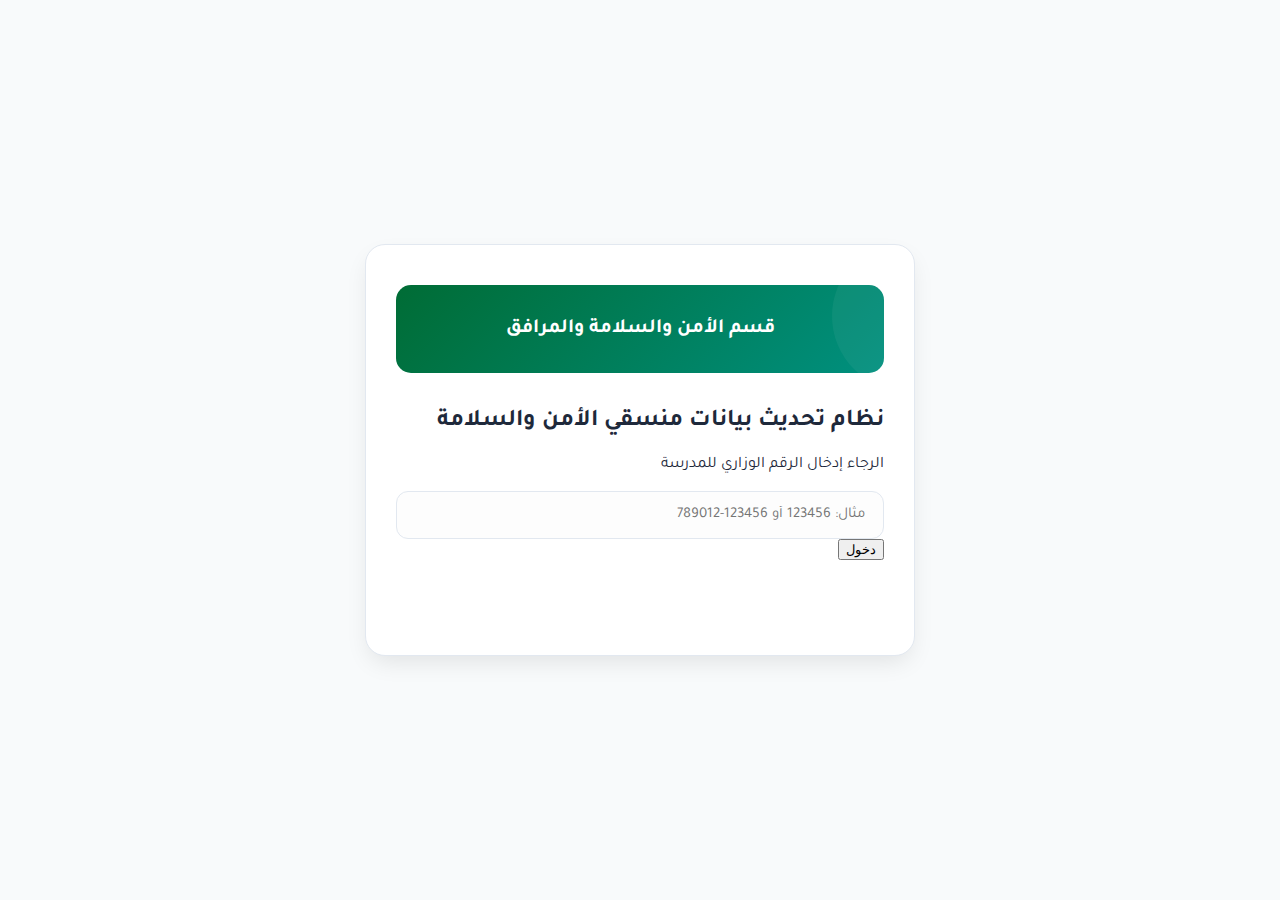
<file: index.html>
<!DOCTYPE html>
<html lang="ar" dir="rtl">
<head>
  <meta charset="UTF-8" />
  <meta name="viewport" content="width=device-width, initial-scale=1.0" />
  <title>تحديث بيانات منسقي الأمن والسلامة</title>

  <!-- 🔗 ملف التنسيق -->
  <link rel="stylesheet" href="./style.css" />
  <link href="https://fonts.googleapis.com/css2?family=Tajawal:wght@400;600;700&display=swap" rel="stylesheet">
  <link rel="icon" href="https://moe.gov.sa/ar/PublishingImages/logo.png" type="image/png" />
</head>

<body>
  <div class="container login-container">
    <!-- ✅ الهيدر -->
    <div class="header">
      <h1>قسم الأمن والسلامة والمرافق</h1>
    </div>

    <h2>نظام تحديث بيانات منسقي الأمن والسلامة</h2>
    <p class="desc">الرجاء إدخال الرقم الوزاري للمدرسة</p>

    <div class="input-group">
      <input
        type="text"
        id="schoolNumber"
        placeholder="مثال: 123456 أو 123456-789012"
        inputmode="numeric"
      />
    </div>

    <button id="loginBtn">دخول</button>

    <!-- 🌀 سبنر التحميل -->
    <div id="spinner" class="spinner hidden"></div>

    <p id="message" class="msg"></p>
  </div>

  <!-- ✅ سكربت الاتصال -->
  <script type="module" src="./script.js"></script>
</body>
</html>
</file>
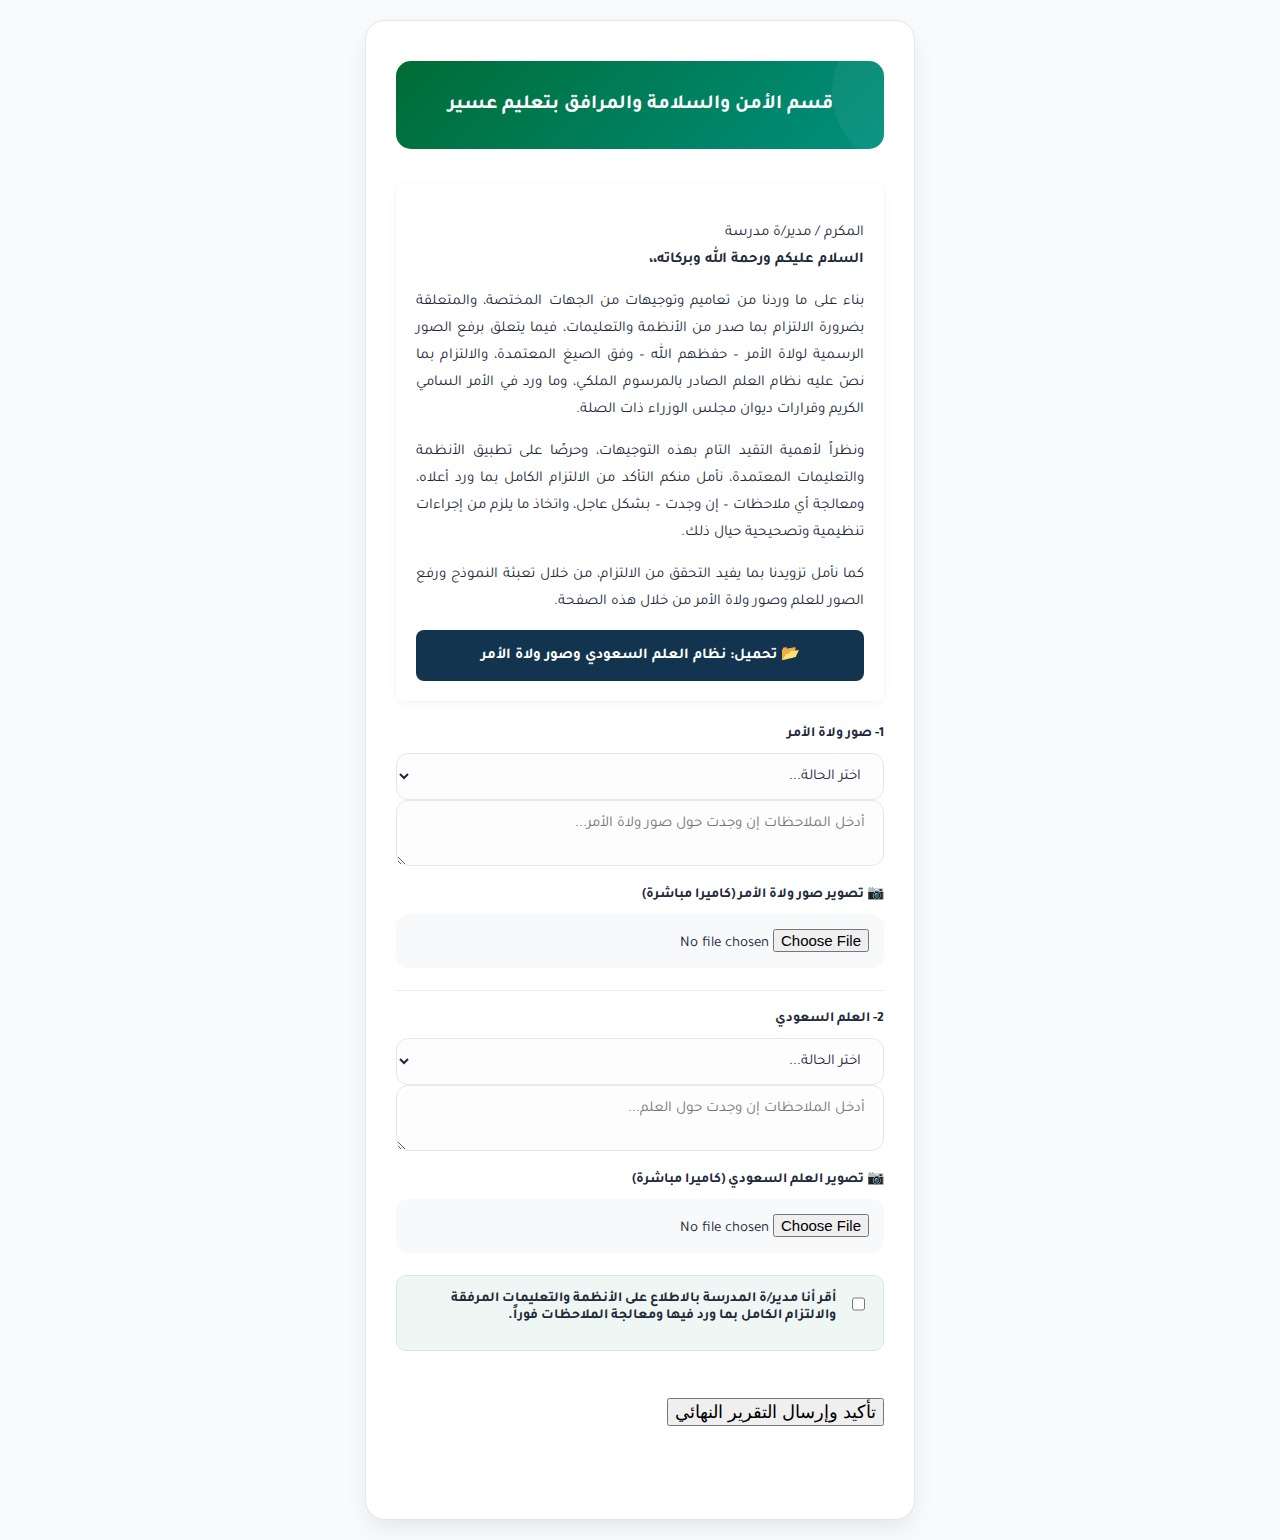
<file: coordinator_step.html>
<!DOCTYPE html>
<html lang="ar" dir="rtl">
<head>
  <meta charset="UTF-8" />
  <meta name="viewport" content="width=device-width, initial-scale=1.0" />
  <title>نظام العلم وصور ولاة الأمر - تعليم عسير</title>
  <link rel="stylesheet" href="./style.css" />
  <link rel="icon" href="https://moe.gov.sa/ar/PublishingImages/logo.png" type="image/png" />
  <style>
    .message-box {
      background: #ffffff;
      padding: 20px;
      border-right: 6px solid var(--edu-green);
      border-radius: 8px;
      box-shadow: 0 2px 10px rgba(0,0,0,0.05);
      font-size: 15px;
      line-height: 1.8;
      margin-bottom: 25px;
      text-align: justify;
      color: var(--edu-text);
    }
    .download-link:hover {
      background: var(--edu-light) !important;
      transform: translateY(-2px);
    }
    input[type="file"] {
      background: #f8f9fa;
      border: 2px dashed var(--edu-light);
      padding: 15px;
      cursor: pointer;
    }
  </style>
</head>

<body>
  <div class="container">
    <div class="header">
      <h1>قسم الأمن والسلامة والمرافق بتعليم عسير</h1>
    </div>

    <div class="message-box">
      <p>المكرم / مدير/ة مدرسة <br> <strong>السلام عليكم ورحمة الله وبركاته،،</strong></p>
      <p>
        بناء على ما وردنا من تعاميم وتوجيهات من الجهات المختصة، والمتعلقة بضرورة الالتزام بما صدر من الأنظمة والتعليمات، فيما يتعلق برفع الصور الرسمية لولاة الأمر – حفظهم الله – وفق الصيغ المعتمدة، والالتزام بما نصّ عليه نظام العلم الصادر بالمرسوم الملكي، وما ورد في الأمر السامي الكريم وقرارات ديوان مجلس الوزراء ذات الصلة.
      </p>
      <p>
        ونظراً لأهمية التقيد التام بهذه التوجيهات، وحرصًا على تطبيق الأنظمة والتعليمات المعتمدة، نأمل منكم التأكد من الالتزام الكامل بما ورد أعلاه، ومعالجة أي ملاحظات – إن وجدت – بشكل عاجل، واتخاذ ما يلزم من إجراءات تنظيمية وتصحيحية حيال ذلك.
      </p>
      <p>
        كما نأمل تزويدنا بما يفيد التحقق من الالتزام، من خلال تعبئة النموذج ورفع الصور للعلم وصور ولاة الأمر من خلال هذه الصفحة.
      </p>
      
      <a href="https://drive.google.com/drive/folders/1oUUx7YOIOyAHE27k5TB6cmDlIT-_Pcbr?usp=sharing" 
         target="_blank" 
         class="download-link" 
         style="display: block; text-align: center; background: #13344F; color: white; padding: 12px; border-radius: 8px; text-decoration: none; margin-top: 15px; font-weight: bold; transition: 0.3s;">
        📂 تحميل: نظام العلم السعودي وصور ولاة الأمر
      </a>
    </div>

    <form id="evidenceForm" class="form">
      
      <div class="form-group">
        <label>1- صور ولاة الأمر</label>
        <select id="statusKings" required>
          <option value="">اختر الحالة...</option>
          <option value="ملتزم">ملتزم</option>
          <option value="غير ملتزم">غير ملتزم</option>
          <option value="يوجد ملاحظات">يوجد ملاحظات</option>
        </select>
        <textarea id="noteKings" placeholder="أدخل الملاحظات إن وجدت حول صور ولاة الأمر..." rows="2"></textarea>
        
        <label style="color: var(--edu-green); margin-top: 10px;">📷 تصوير صور ولاة الأمر (كاميرا مباشرة)</label>
        <input type="file" id="imgKings" accept="image/*" capture="environment" required onfocus="this.value=''" />
      </div>

      <hr style="border: 0; border-top: 1px solid #eee; margin: 20px 0;">

      <div class="form-group">
        <label>2- العلم السعودي</label>
        <select id="statusFlag" required>
          <option value="">اختر الحالة...</option>
          <option value="ملتزم">ملتزم</option>
          <option value="غير ملتزم">غير ملتزم</option>
          <option value="يوجد ملاحظات">يوجد ملاحظات</option>
        </select>
        <textarea id="noteFlag" placeholder="أدخل الملاحظات إن وجدت حول العلم..." rows="2"></textarea>
        
        <label style="color: var(--edu-green); margin-top: 10px;">📷 تصوير العلم السعودي (كاميرا مباشرة)</label>
        <input type="file" id="imgFlag" accept="image/*" capture="environment" required onfocus="this.value=''" />
      </div>

      <div class="form-group" style="background: #eef7f3; padding: 15px; border-radius: 10px; border: 1px solid #d4edda; margin-top: 20px;">
        <label style="display: flex; align-items: flex-start; gap: 12px; cursor: pointer; font-size: 14px;">
          <input type="checkbox" id="acknowledgment" required style="width: 20px; height: 20px; accent-color: var(--edu-green);">
          <span>أقر أنا مدير/ة المدرسة بالاطلاع على الأنظمة والتعليمات المرفقة والالتزام الكامل بما ورد فيها ومعالجة الملاحظات فوراً.</span>
        </label>
      </div>

      <button type="submit" id="submitAll" style="margin-top: 25px; font-size: 18px;">تأكيد وإرسال التقرير النهائي</button>
    </form>
    
    <p id="message" class="msg"></p>
  </div>

  <script type="module" src="./script.js"></script>
</body>
</html>
</file>
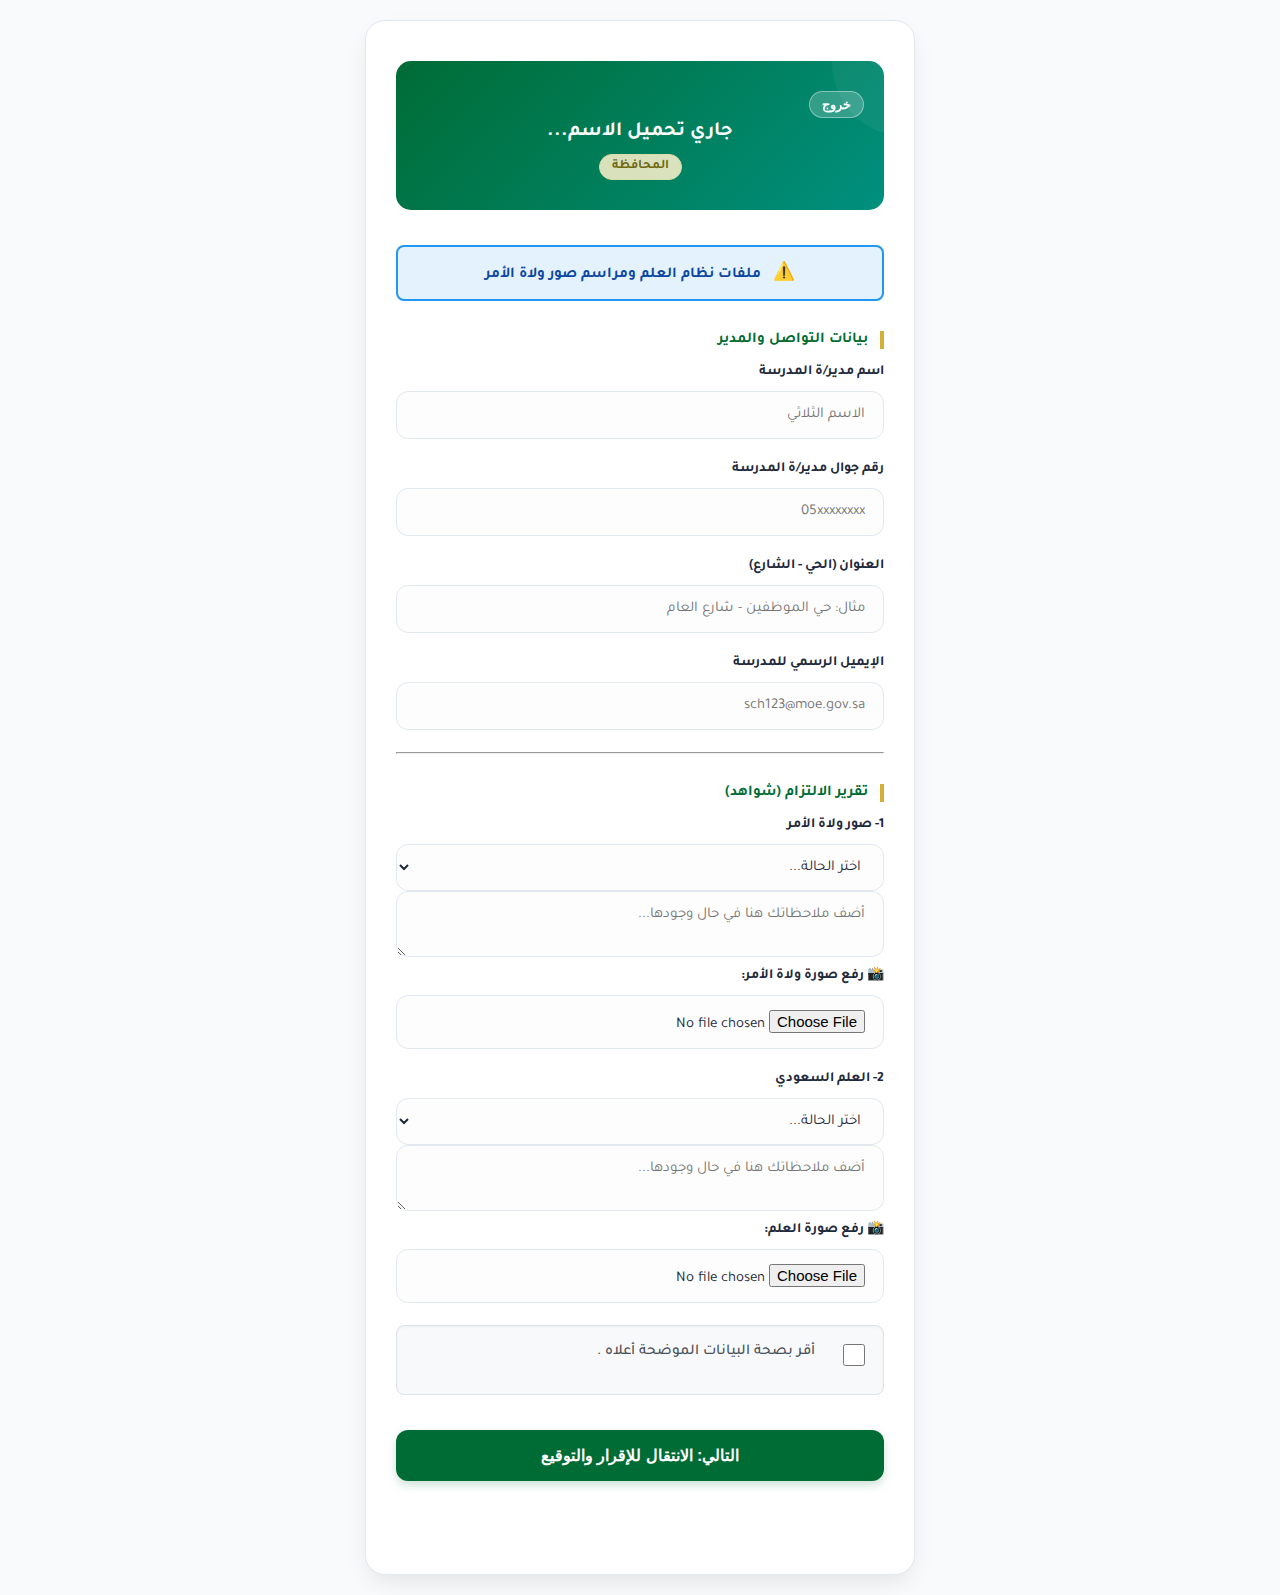
<file: form.html>
<!DOCTYPE html>
<html lang="ar" dir="rtl">
<head>
    <meta charset="UTF-8">
    <meta name="viewport" content="width=device-width, initial-scale=1.0, maximum-scale=1.0, user-scalable=no">
    <title>تعبئة البيانات - تعليم عسير</title>
    <link rel="stylesheet" href="style.css?v=1.7">
    <style>
        /* تنسيق وسام المحافظة باللون الأصفر */
        .area-badge {
            display: inline-block;
            background-color: #fff3cd;
            color: #856404;
            border: 1px solid #ffeeba;
            padding: 4px 12px;
            border-radius: 15px;
            font-size: 0.85rem;
            font-weight: bold;
            margin-top: 5px;
        }

        /* تنسيق زر المراجع المطور مع تنبيه */
        .info-container { margin: 15px 0; }
        .btn-info-link {
            display: block;
            background-color: #e3f2fd;
            color: #0d47a1;
            text-decoration: none;
            text-align: center;
            padding: 14px;
            border-radius: 8px;
            border: 2px solid #2196f3;
            font-size: 0.95rem;
            font-weight: bold;
            transition: 0.3s;
            position: relative;
            animation: pulse-border 2s infinite;
        }

        @keyframes pulse-border {
            0% { box-shadow: 0 0 0 0 rgba(33, 150, 243, 0.4); }
            70% { box-shadow: 0 0 0 10px rgba(33, 150, 243, 0); }
            100% { box-shadow: 0 0 0 0 rgba(33, 150, 243, 0); }
        }

        .btn-info-link:hover {
            background-color: #bbdefb;
            transform: translateY(-2px);
        }

        .alert-icon { margin-left: 8px; font-size: 1.1rem; }
    </style>
</head>
<body>
    <div class="container">
        <div class="header">
            <div style="text-align: left; width: 100%;">
                <button id="logoutBtn" class="logout-style">خروج </button>
            </div>
            <h2 id="schoolDisplayName">جاري تحميل الاسم...</h2>
            <p id="areaDisplayName" class="area-badge">المحافظة</p>
        </div>

        <div class="info-container">
            <a href="https://drive.google.com/drive/folders/1KdIz7HVXhpm_YkqnXXUTEysj0Su9tDAK?usp=sharing" 
               target="_blank" class="btn-info-link">
               <span class="alert-icon">⚠️</span>
               ملفات نظام العلم ومراسم صور ولاة الأمر
            </a>
        </div>

        <form id="mainUpdateForm">
            <div class="section-title">بيانات التواصل والمدير</div>
            
            <div class="form-group">
                <label>اسم مدير/ة المدرسة</label>
                <input type="text" id="principalName" placeholder="الاسم الثلاثي" required>
            </div>

            <div class="form-group">
                <label>رقم جوال مدير/ة المدرسة</label>
                <input type="tel" id="principalPhone" placeholder="05xxxxxxxx" required pattern="05[0-9]{8}">
            </div>

            <div class="form-group">
                <label>العنوان (الحي - الشارع)</label>
                <input type="text" id="schoolAddress" placeholder="مثال: حي الموظفين - شارع العام" required>
            </div>

            <div class="form-group">
                <label>الإيميل الرسمي للمدرسة</label>
                <input type="email" id="schoolEmail" placeholder="sch123@moe.gov.sa" required>
            </div>

            <hr>

            <div class="section-title">تقرير الالتزام (شواهد)</div>

            <div class="form-group">
                <label>1- صور ولاة الأمر</label>
                <select id="kingsStatus" required>
                    <option value="">اختر الحالة...</option>
                    <option value="ملتزم">ملتزم</option>
                    <option value="غير ملتزم">غير ملتزم</option>
                    <option value="يوجد ملاحظات">يوجد ملاحظات</option>
                </select>
                <textarea id="kingsNotes" placeholder="أضف ملاحظاتك هنا في حال وجودها..."></textarea>
                <label class="file-label">📸 رفع صورة ولاة الأمر:</label>
                <input type="file" id="imgKings" accept="image/*" required>
            </div>

            <div class="form-group">
                <label>2- العلم السعودي</label>
                <select id="flagStatus" required>
                    <option value="">اختر الحالة...</option>
                    <option value="ملتزم">ملتزم</option>
                    <option value="غير ملتزم">غير ملتزم</option>
                    <option value="يوجد ملاحظات">يوجد ملاحظات</option>
                </select>
                <textarea id="flagNotes" placeholder="أضف ملاحظاتك هنا في حال وجودها..."></textarea>
                <label class="file-label">📸 رفع صورة العلم:</label>
                <input type="file" id="imgFlag" accept="image/*" required>
            </div>

            <div class="acknowledgment-box">
    <label class="ack-container">
        <input type="checkbox" id="finalAck" required>
        <span class="checkmark"></span>
        <span class="ack-text">أقر بصحة البيانات الموضحة أعلاه .</span>
    </label>
</div>

            <button type="submit" id="submitBtn" class="btn-primary">التالي: الانتقال للإقرار والتوقيع</button>
            
            <div id="loadingSpinner" class="spinner hidden"></div>
        </form>
        
        <p id="message" class="msg"></p>
    </div>

    <script src="script.js?v=1.7"></script>
</body>
</html>
</file>
<file: style.css>
@import url('https://fonts.googleapis.com/css2?family=Tajawal:wght@400;500;700&display=swap');

/* 🎯 المتغيرات المحدثة للهوية البصرية (وزارة التعليم) */
:root {
  --primary-color: #006c35;      /* أخضر الوزارة الرسمي */
  --secondary-color: #00907f;    /* أخضر فاتح للتفاعلات */
  --accent-gold: #d4af37;        /* لمسة ذهبية خفيفة للتميز */
  --bg-color: #f8fafb;           /* خلفية هادئة مريحة للعين */
  --text-dark: #1e293b;          /* لون نصوص داكن وعصري */
  --text-light: #64748b;         /* لون نصوص فرعي */
  --white: #ffffff;
  --error: #ef4444;
  --success: #10b981;
  --shadow-sm: 0 1px 3px rgba(0,0,0,0.1);
  --shadow-md: 0 10px 25px -5px rgba(0,0,0,0.1);
  --radius: 20px;
}

/* ✅ الإعدادات العامة */
* {
  box-sizing: border-box;
  outline: none;
  -webkit-tap-highlight-color: transparent;
}

body {
  font-family: 'Tajawal', sans-serif;
  background-color: var(--bg-color);
  background-image: radial-gradient(#cbd5e1 0.5px, transparent 0.5px);
  background-size: 30px 30px;
  display: flex;
  align-items: center;
  justify-content: center;
  min-height: 100vh;
  margin: 0;
  padding: 20px;
  color: var(--text-dark);
}

/* ✅ الحاوية (البطاقة الرئيسية) */
.container {
  background: var(--white);
  width: 100%;
  max-width: 550px;
  padding: 40px 30px;
  border-radius: var(--radius);
  box-shadow: var(--shadow-md);
  border: 1px solid #e2e8f0;
}

/* ✅ الهيدر (رأس الصفحة) */
.header {
  background: linear-gradient(135deg, var(--primary-color), var(--secondary-color));
  color: var(--white);
  text-align: center;
  padding: 30px 20px;
  border-radius: 15px;
  margin-bottom: 35px;
  position: relative;
  overflow: hidden;
}

.header::after {
  content: "";
  position: absolute;
  top: -50%;
  right: -20%;
  width: 150px;
  height: 150px;
  background: rgba(255, 255, 255, 0.05);
  border-radius: 50%;
}

.header h1, .header h2 {
  font-size: 20px;
  margin: 0;
  font-weight: 700;
  line-height: 1.4;
}

.header p {
  margin: 8px 0 0;
  font-size: 13px;
  opacity: 0.85;
}

/* ✅ العناوين الجانبية */
.section-title {
  font-size: 15px;
  font-weight: 700;
  color: var(--primary-color);
  margin: 30px 0 15px;
  padding-right: 12px;
  border-right: 4px solid var(--accent-gold);
  display: block;
}

/* ✅ المجموعات والحقول */
.form-group {
  margin-bottom: 22px;
}

label {
  display: block;
  margin-bottom: 10px;
  font-weight: 600;
  font-size: 14px;
  color: var(--text-dark);
  text-align: right;
}

input, select, textarea {
  width: 100%;
  padding: 14px 18px;
  border: 1.5px solid #e2e8f0;
  border-radius: 12px;
  font-family: 'Tajawal', sans-serif;
  font-size: 15px;
  background: #fdfdfd;
  color: var(--text-dark);
  transition: all 0.3s cubic-bezier(0.4, 0, 0.2, 1);
  text-align: right;
}

input:focus, select:focus, textarea:focus {
  border-color: var(--secondary-color);
  background: var(--white);
  box-shadow: 0 0 0 4px rgba(0, 144, 127, 0.1);
}

input[readonly] {
  background: #f1f5f9;
  color: #64748b;
  cursor: not-allowed;
}

/* ✅ الأزرار */
.btn-primary {
  width: 100%;
  padding: 16px;
  border: none;
  border-radius: 12px;
  background: var(--primary-color);
  color: var(--white);
  font-size: 16px;
  font-weight: 700;
  cursor: pointer;
  transition: all 0.3s ease;
  box-shadow: 0 4px 10px rgba(0, 108, 53, 0.2);
  margin-top: 15px;
}

.btn-primary:hover {
  background: var(--secondary-color);
  transform: translateY(-2px);
  box-shadow: 0 8px 20px rgba(0, 108, 53, 0.3);
}

.btn-secondary {
  background: #94a3b8;
  color: white;
  padding: 10px 20px;
  border-radius: 8px;
  border: none;
  font-family: 'Tajawal';
  cursor: pointer;
  margin-top: 10px;
}

/* ✅ صندوق التعليمات وزر التحميل */
.instruction-box {
  background-color: #f0fdf4;
  border-right: 5px solid var(--primary-color);
  padding: 20px;
  border-radius: 12px;
  margin-bottom: 30px;
}

.btn-download-main {
  display: inline-flex;
  align-items: center;
  justify-content: center;
  background: linear-gradient(135deg, var(--primary-color) 0%, #166534 100%);
  color: white;
  text-decoration: none;
  padding: 14px 24px;
  border-radius: 50px;
  font-weight: 700;
  font-size: 14px;
  transition: all 0.3s ease;
  box-shadow: 0 4px 12px rgba(0, 0, 0, 0.1);
  width: 100%;
}

.btn-download-main .icon {
  font-size: 1.2rem;
  margin-left: 10px;
}

/* ✅ التوقيع الإلكتروني */
.signature-container {
  width: 100%;
  height: 220px;
  border: 2px dashed #cbd5e1;
  border-radius: 15px;
  background-color: #ffffff;
  margin: 15px auto;
  position: relative;
  touch-action: none; /* لمنع السكرول أثناء التوقيع */
}

#signature-pad {
  width: 100%;
  height: 100%;
  border-radius: 15px;
  cursor: crosshair;
}

/* ✅ تنبيهات الحالة */
.msg {
  text-align: center;
  padding: 12px;
  border-radius: 10px;
  margin-top: 15px;
  font-size: 14px;
  font-weight: 600;
}

/* ✅ الهواتف الذكية */
@media (max-width: 480px) {
  body { padding: 10px; }
  .container {
    padding: 30px 20px;
    border-radius: 15px;
  }
  .header h1 { font-size: 17px; }
  .btn-download-main { font-size: 13px; }
}

/* ✅ سبنر الانتظار */
.spinner {
  width: 30px;
  height: 30px;
  border: 3px solid #e2e8f0;
  border-top-color: var(--primary-color);
  border-radius: 50%;
  margin: 20px auto;
  animation: spin 1s linear infinite;
}

@keyframes spin { to { transform: rotate(360deg); } }

.hidden {
    display: none !important;
}
 /* تنسيق زر الخروج المطور ليناسب الهوية البصرية */
.logout-style {
    background-color: rgba(255, 255, 255, 0.2); /* خلفية بيضاء شفافة لتناسب اللون الأخضر */
    color: white;
    border: 1px solid rgba(255, 255, 255, 0.4);
    padding: 5px 12px;
    border-radius: 20px; /* شكل بيضاوي أنيق */
    cursor: pointer;
    font-size: 0.8rem;
    font-weight: bold;
    display: flex;
    align-items: center;
    gap: 5px;
    transition: all 0.3s ease;
    backdrop-filter: blur(5px); /* تأثير زجاجي حديث */
}

.logout-style:hover {
    background-color: #ff4d4d; /* يتحول للأحمر الهادئ عند المرور عليه */
    border-color: #ff4d4d;
    transform: scale(1.05);
}

/* تنسيق حاوية الزر داخل الكارت الأخضر */
.header-top-bar {
    display: flex;
    justify-content: flex-start;
    padding-bottom: 10px;
}

.logout-style:hover {
    background-color: #f1b0b7;
    color: #491217;
}
/* تنسيق إطار التعهد الجديد */
.acknowledgment-box {
    background-color: #f8f9fa; /* خلفية رمادية فاتحة جداً */
    border: 1px solid #dee2e6; /* إطار خفيف */
    border-radius: 8px; /* حواف دائرية */
    padding: 15px;
    margin: 20px 0;
    box-shadow: inset 0 1px 3px rgba(0,0,0,0.05); /* ظل داخلي بسيط */
}

/* تنسيق الحاوية ليكون المربع في البداية */
.ack-container {
    display: flex;
    align-items: flex-start; /* محاذاة المربع مع أول سطر */
    cursor: pointer;
    font-size: 0.95rem;
    line-height: 1.5;
    color: #495057;
    gap: 12px; /* مسافة بين المربع والنص */
}

/* تكبير مربع التأكيد ليكون أسهل في اللمس على الجوال */
.ack-container input[type="checkbox"] {
    width: 22px;
    height: 22px;
    margin-top: 3px; /* موازنة المربع مع نص السطر الأول */
    cursor: pointer;
    accent-color: #155724; /* تغيير لون التحديد للأخضر ليناسب الهوية */
}

.ack-text {
    flex: 1; /* جعل النص يأخذ باقي المساحة */
    font-weight: 500;
}
</file>
